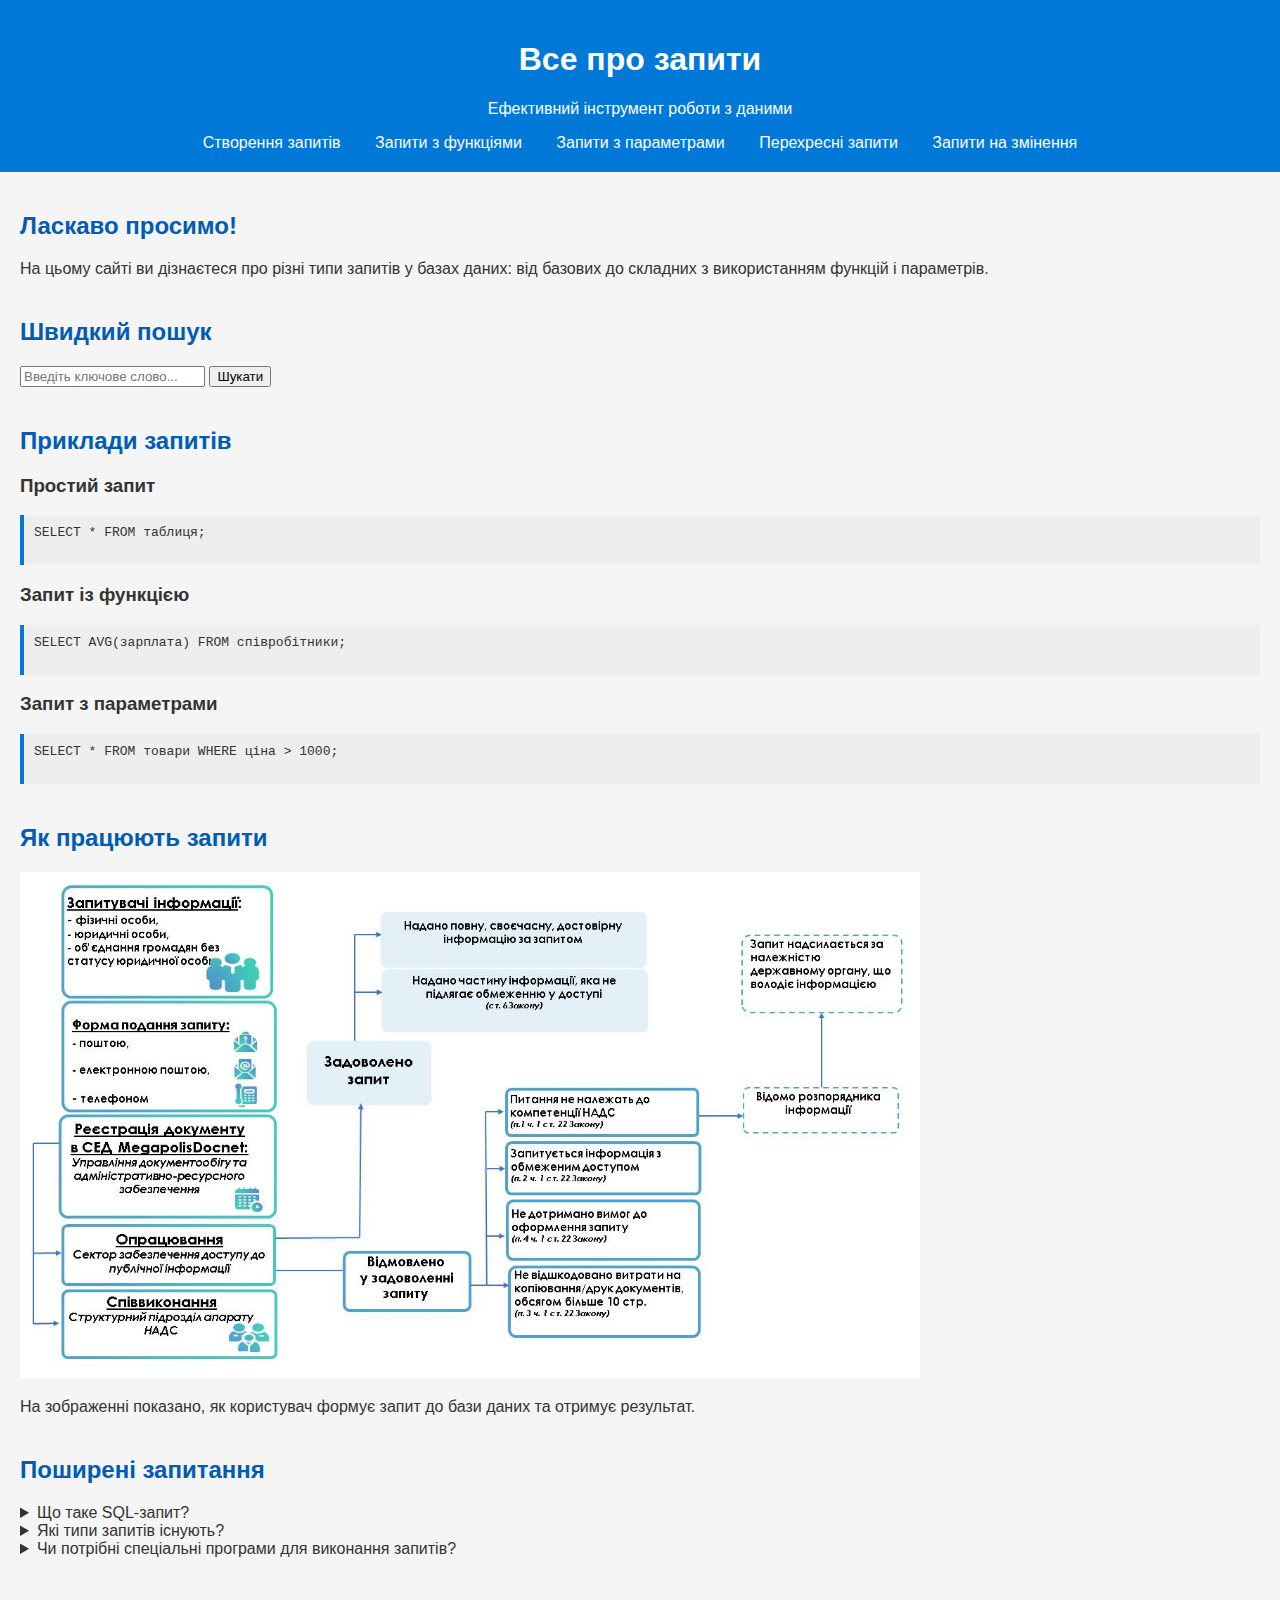
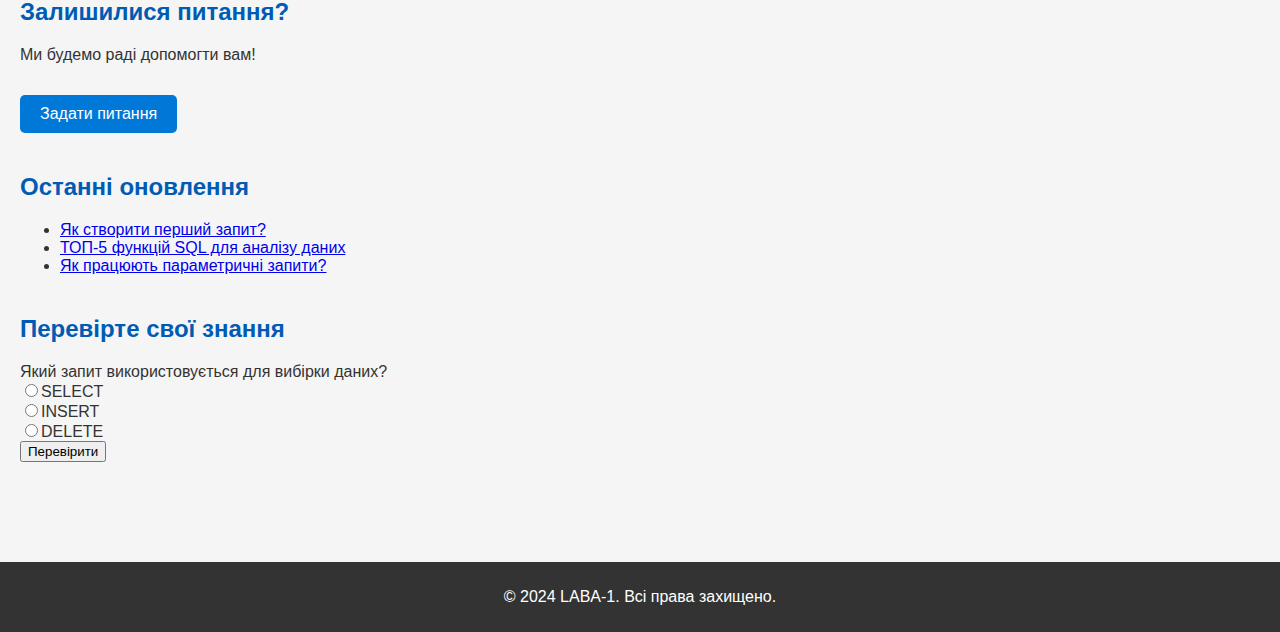
<file: index.html>
<!DOCTYPE html>
<html lang="uk">
<head>
    <meta charset="UTF-8">
    <meta name="viewport" content="width=device-width, initial-scale=1.0">
    <title>LABA-1 - Все про запити</title>
    <link rel="stylesheet" href="styles.css">
</head>
<body>
    <header>
        <h1>Все про запити</h1>
        <p>Ефективний інструмент роботи з даними</p>
        <nav>
            <a href="create-queries.html">Створення запитів</a>
            <a href="queries-with-functions.html">Запити з функціями</a>
            <a href="parameterized-queries.html">Запити з параметрами</a>
            <a href="cross-queries.html">Перехресні запити</a>
            <a href="modification-queries.html">Запити на змінення</a>
        </nav>
    </header>
    <main>
        <section>
            <h2>Ласкаво просимо!</h2>
            <p>На цьому сайті ви дізнаєтеся про різні типи запитів у базах даних: від базових до складних з використанням функцій і параметрів.</p>
        </section>
        <section>
            <h2>Швидкий пошук</h2>
            <form action="search.html" method="get">
                <input type="text" name="query" placeholder="Введіть ключове слово..." required>
                <button type="submit">Шукати</button>
            </form>
        </section>
        <section>
            <h2>Приклади запитів</h2>
            <div class="slider">
                <div>
                    <h3>Простий запит</h3>
                    <pre>
SELECT * FROM таблиця;
                    </pre>
                </div>
                <div>
                    <h3>Запит із функцією</h3>
                    <pre>
SELECT AVG(зарплата) FROM співробітники;
                    </pre>
                </div>
                <div>
                    <h3>Запит з параметрами</h3>
                    <pre>
SELECT * FROM товари WHERE ціна > 1000;
                    </pre>
                </div>
            </div>
        </section>
        <section>
            <h2>Як працюють запити</h2>
            <img src="img/algoritm-040321.jpg" alt="Схема роботи запитів" style="width:100%; max-width:900px;">
            <p>На зображенні показано, як користувач формує запит до бази даних та отримує результат.</p>
        </section>
        <section>
            <h2>Поширені запитання</h2>
            <details>
                <summary>Що таке SQL-запит?</summary>
                <p>SQL-запит — це інструкція для бази даних, яка визначає, що саме потрібно зробити з даними: отримати, змінити, видалити або додати.</p>
            </details>
            <details>
                <summary>Які типи запитів існують?</summary>
                <p>Основні типи: SELECT (вибірка даних), INSERT (додавання), UPDATE (оновлення), DELETE (видалення).</p>
            </details>
            <details>
                <summary>Чи потрібні спеціальні програми для виконання запитів?</summary>
                <p>Так, для роботи із запитами використовують програми, такі як MySQL Workbench, phpMyAdmin або командний рядок бази даних.</p>
            </details>
        </section>
        <section>
            <h2>Залишилися питання?</h2>
            <p>Ми будемо раді допомогти вам!</p>
            <a href="contact.html" class="button">Задати питання</a>
        </section>
        <section>
            <h2>Останні оновлення</h2>
            <ul>
                <li><a href="create-queries.html">Як створити перший запит?</a></li>
                <li><a href="queries-with-functions.html">ТОП-5 функцій SQL для аналізу даних</a></li>
                <li><a href="parameterized-queries.html">Як працюють параметричні запити?</a></li>
            </ul>
        </section>
        <section>
            <h2>Перевірте свої знання</h2>
            <form>
                <label>Який запит використовується для вибірки даних?</label><br>
                <input type="radio" name="query" value="SELECT" id="select"><label for="select">SELECT</label><br>
                <input type="radio" name="query" value="INSERT" id="insert"><label for="insert">INSERT</label><br>
                <input type="radio" name="query" value="DELETE" id="delete"><label for="delete">DELETE</label><br>
                <button type="submit">Перевірити</button>
            </form>
        </section>
    </main>
    <footer>
        <p>&copy; 2024 LABA-1. Всі права захищено.</p>
    </footer>
</body>
</html>
</file>
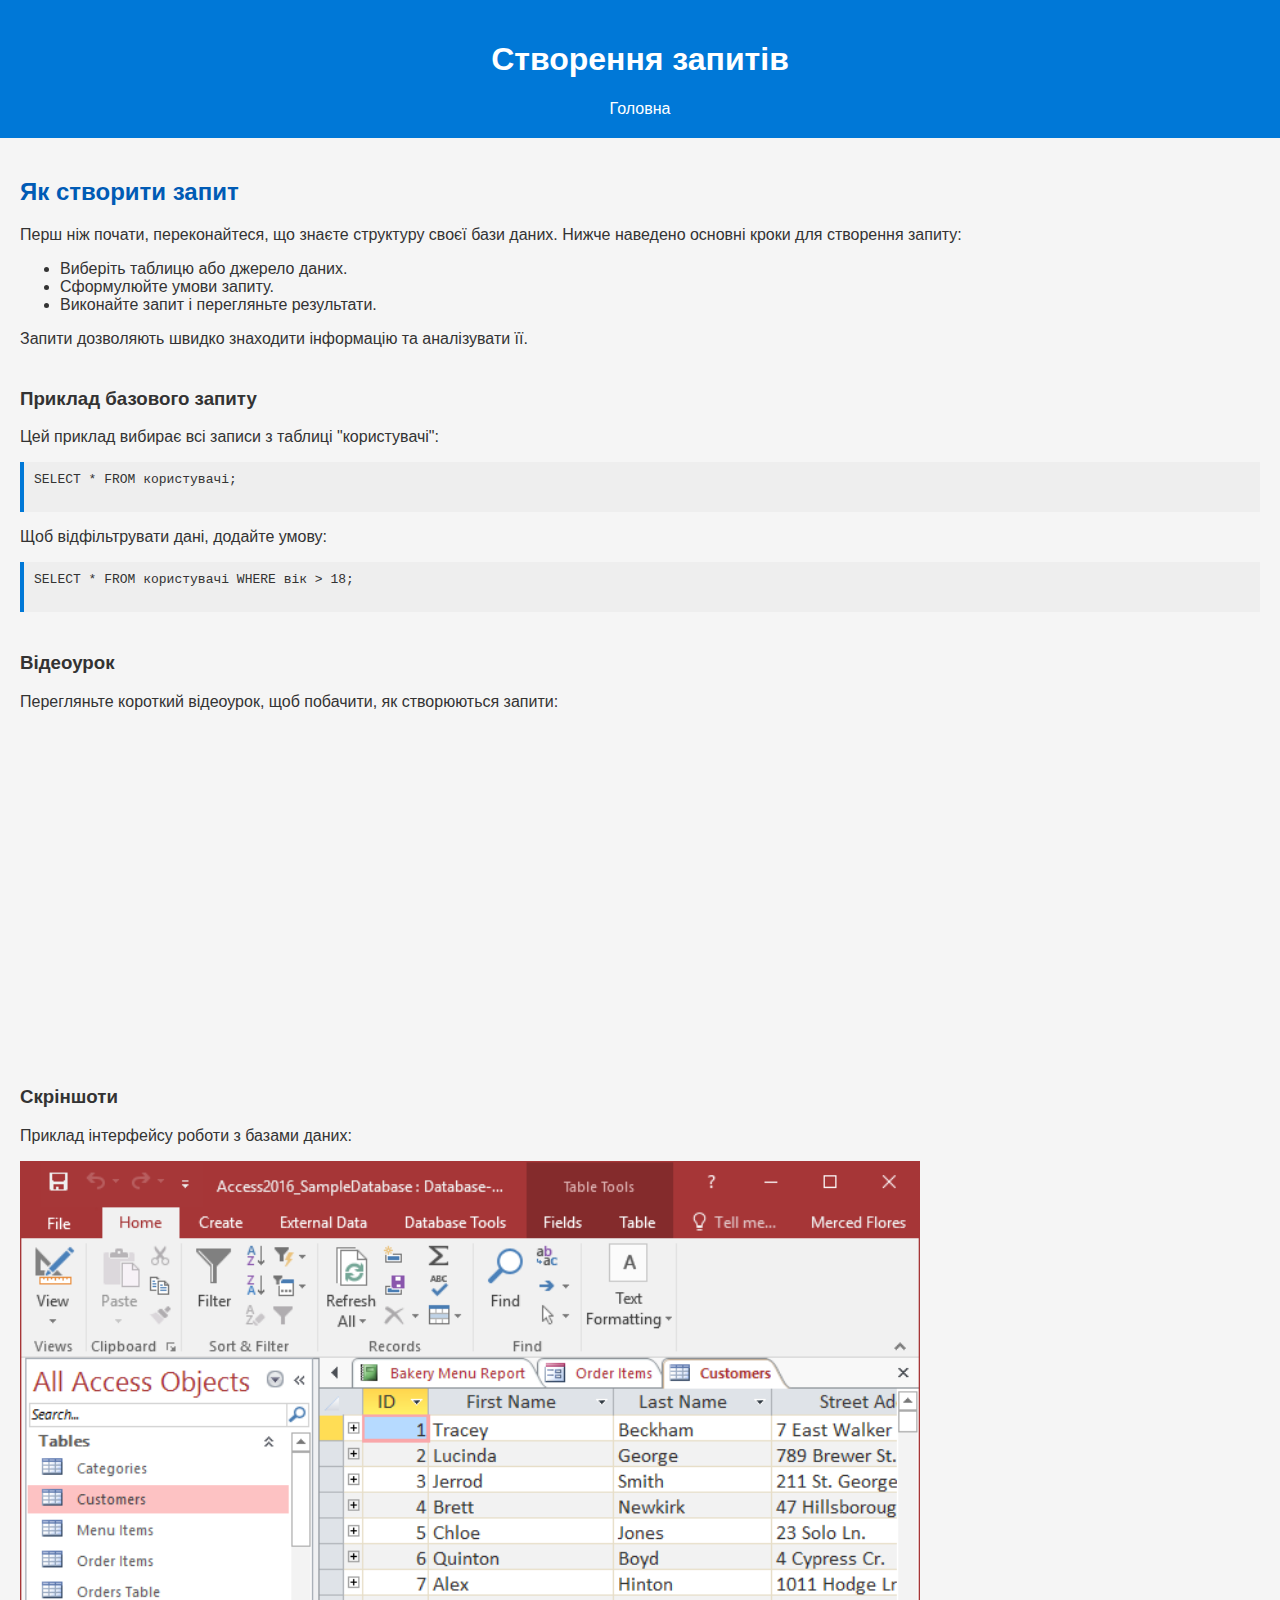
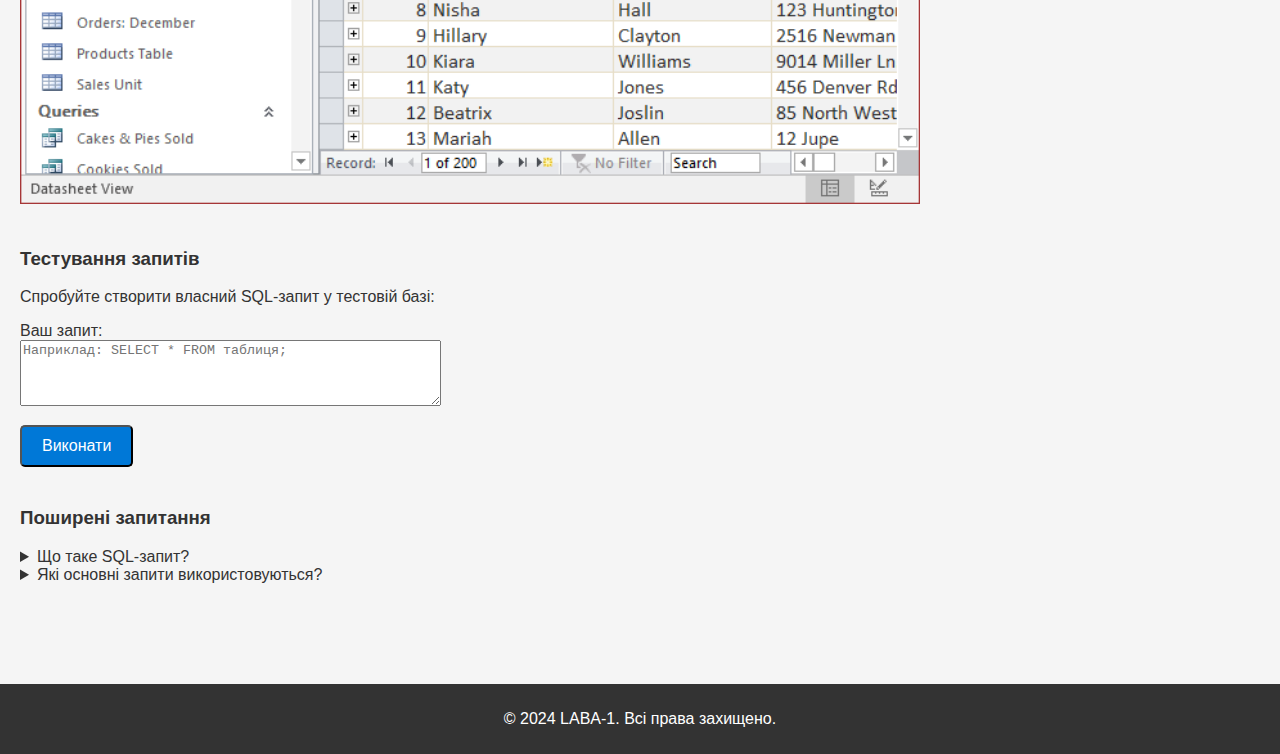
<file: create-queries.html>
<!DOCTYPE html>
<html lang="uk">
<head>
    <meta charset="UTF-8">
    <meta name="viewport" content="width=device-width, initial-scale=1.0">
    <title>Створення запитів</title>
    <link rel="stylesheet" href="styles.css">
</head>
<body>
    <header>
        <h1>Створення запитів</h1>
        <nav>
            <a href="index.html">Головна</a>
        </nav>
    </header>
    <main>
        <section>
            <h2>Як створити запит</h2>
            <p>Перш ніж почати, переконайтеся, що знаєте структуру своєї бази даних. Нижче наведено основні кроки для створення запиту:</p>
            <ul>
                <li>Виберіть таблицю або джерело даних.</li>
                <li>Сформулюйте умови запиту.</li>
                <li>Виконайте запит і перегляньте результати.</li>
            </ul>
            <p>Запити дозволяють швидко знаходити інформацію та аналізувати її.</p>
        </section>
        <section>
            <h3>Приклад базового запиту</h3>
            <p>Цей приклад вибирає всі записи з таблиці "користувачі":</p>
            <pre>
SELECT * FROM користувачі;
            </pre>
            <p>Щоб відфільтрувати дані, додайте умову:</p>
            <pre>
SELECT * FROM користувачі WHERE вік > 18;
            </pre>
        </section>
        <section>
            <h3>Відеоурок</h3>
            <p>Перегляньте короткий відеоурок, щоб побачити, як створюються запити:</p>
            <iframe width="560" height="315" src="https://www.youtube.com/embed/k7xQU2uIhw4?si=f3avqOS9Bwd1dtp3" title="YouTube video player" frameborder="0" allow="accelerometer; autoplay; clipboard-write; encrypted-media; gyroscope; picture-in-picture; web-share" referrerpolicy="strict-origin-when-cross-origin" allowfullscreen></iframe>
        </section>
        <section>
            <h3>Скріншоти</h3>
            <p>Приклад інтерфейсу роботи з базами даних:</p>
            <img src="img/getting_started_intro_interactive.png" alt="Інтерфейс бази даних" style="width:100%; max-width:900px;">
        </section>
        <section>
            <h3>Тестування запитів</h3>
            <p>Спробуйте створити власний SQL-запит у тестовій базі:</p>
            <form action="process-query.php" method="post">
                <label for="query">Ваш запит:</label><br>
                <textarea id="query" name="query" rows="4" cols="50" placeholder="Наприклад: SELECT * FROM таблиця;"></textarea><br>
                <button type="submit" class="button">Виконати</button>
            </form>
        </section>
        <section>
            <h3>Поширені запитання</h3>
            <details>
                <summary>Що таке SQL-запит?</summary>
                <p>SQL-запит — це команда, яка дозволяє отримувати, додавати, змінювати або видаляти дані з бази даних.</p>
            </details>
            <details>
                <summary>Які основні запити використовуються?</summary>
                <p>Основні типи запитів: SELECT (вибірка даних), INSERT (додавання даних), UPDATE (оновлення), DELETE (видалення).</p>
            </details>
        </section>
    </main>
    <footer>
        <p>&copy; 2024 LABA-1. Всі права захищено.</p>
    </footer>
</body>
</html>
</file>
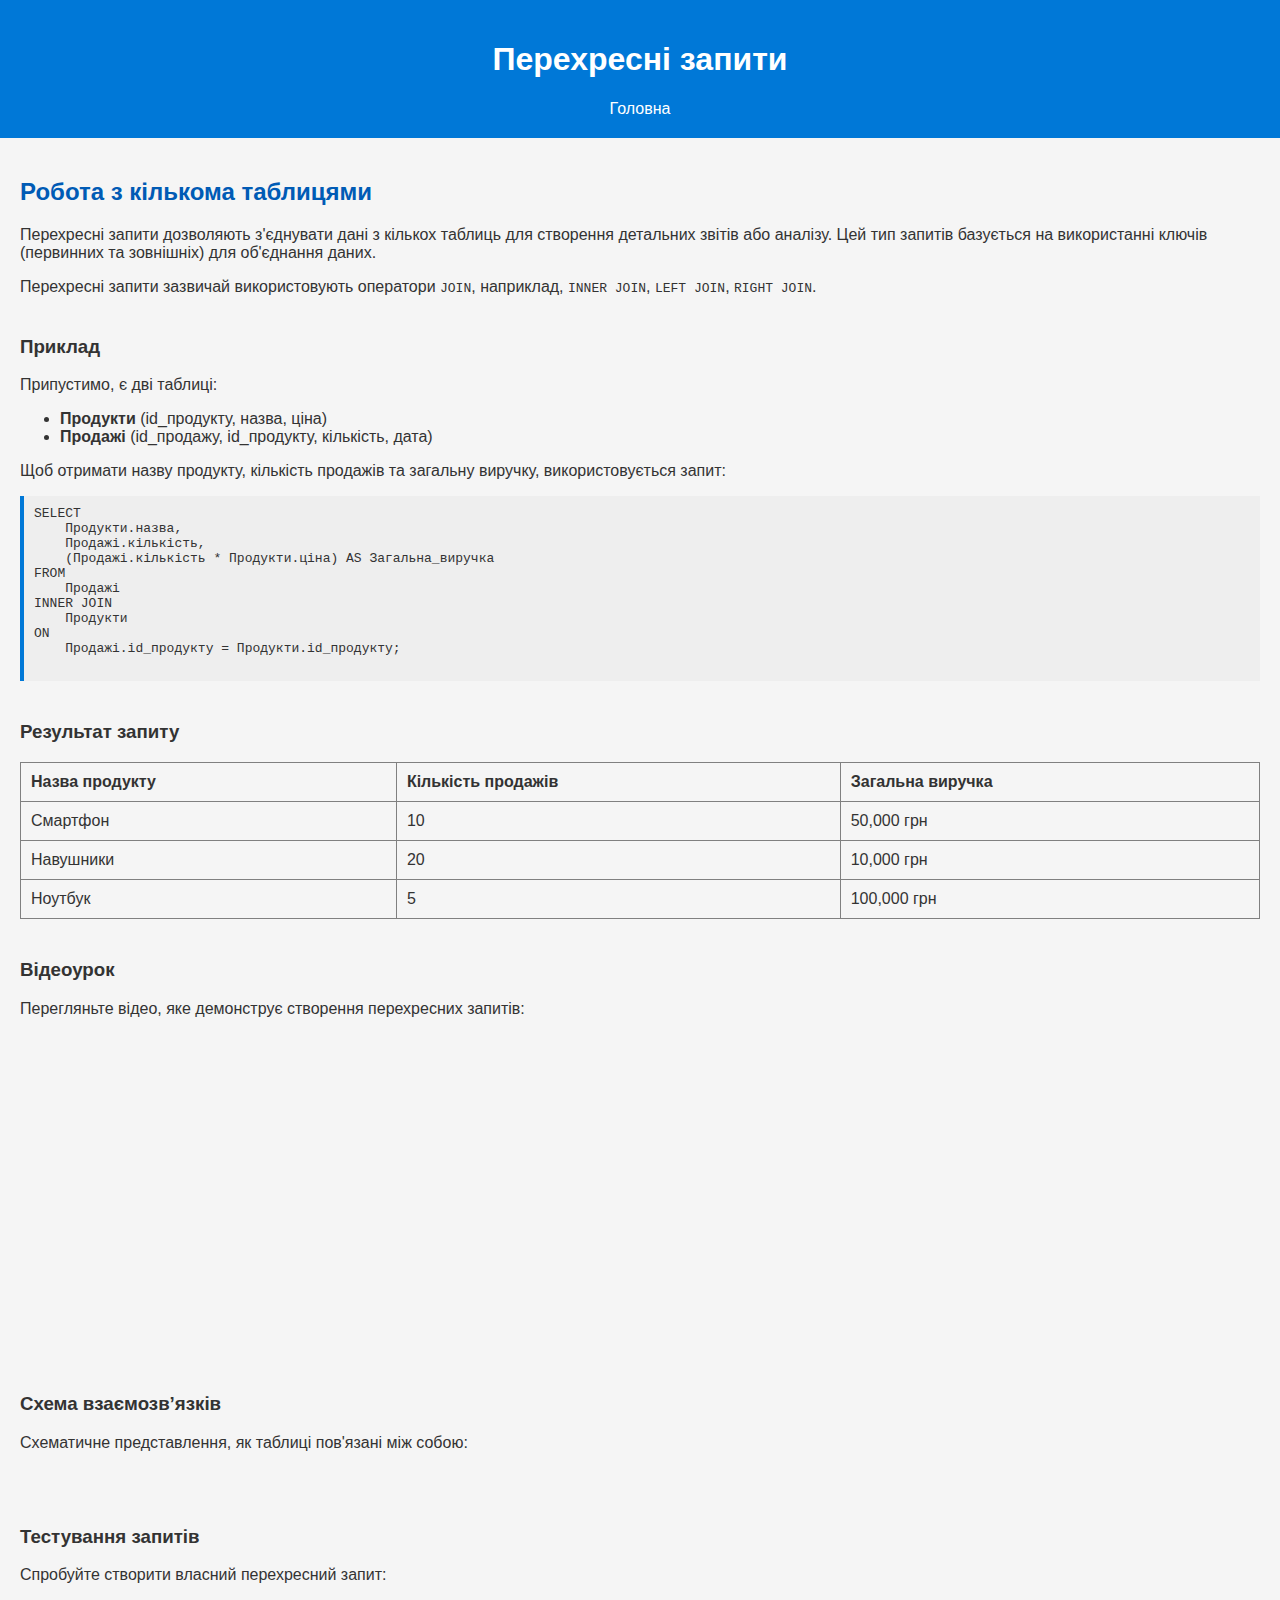
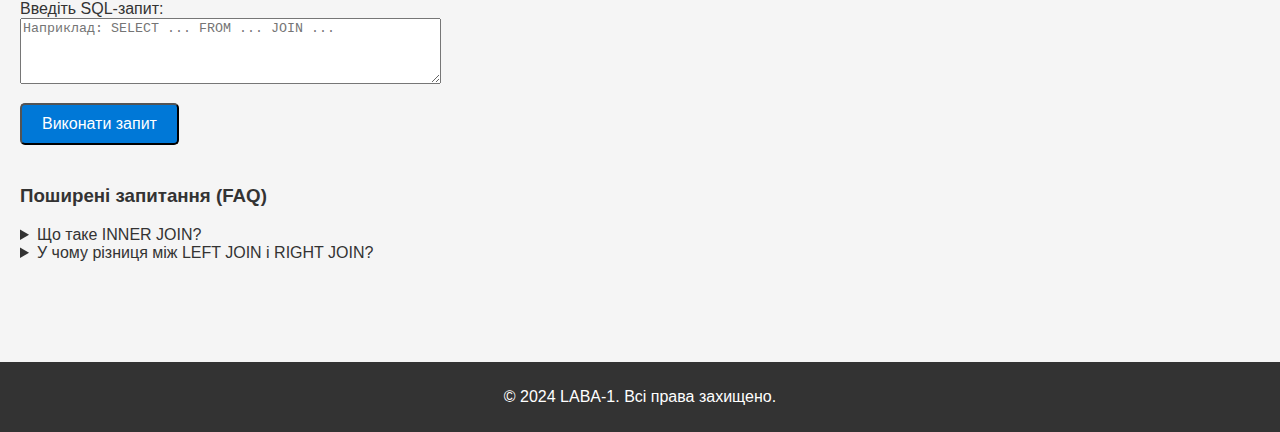
<file: cross-queries.html>
<!DOCTYPE html>
<html lang="uk">
<head>
    <meta charset="UTF-8">
    <meta name="viewport" content="width=device-width, initial-scale=1.0">
    <title>Перехресні запити</title>
    <link rel="stylesheet" href="styles.css">
</head>
<body>
    <header>
        <h1>Перехресні запити</h1>
        <nav>
            <a href="index.html">Головна</a>
        </nav>
    </header>
    <main>
        <section>
            <h2>Робота з кількома таблицями</h2>
            <p>Перехресні запити дозволяють з'єднувати дані з кількох таблиць для створення детальних звітів або аналізу. Цей тип запитів базується на використанні ключів (первинних та зовнішніх) для об'єднання даних.</p>
            <p>Перехресні запити зазвичай використовують оператори <code>JOIN</code>, наприклад, <code>INNER JOIN</code>, <code>LEFT JOIN</code>, <code>RIGHT JOIN</code>.</p>
        </section>
        <section>
            <h3>Приклад</h3>
            <p>Припустимо, є дві таблиці:</p>
            <ul>
                <li><strong>Продукти</strong> (id_продукту, назва, ціна)</li>
                <li><strong>Продажі</strong> (id_продажу, id_продукту, кількість, дата)</li>
            </ul>
            <p>Щоб отримати назву продукту, кількість продажів та загальну виручку, використовується запит:</p>
            <pre>
SELECT 
    Продукти.назва, 
    Продажі.кількість, 
    (Продажі.кількість * Продукти.ціна) AS Загальна_виручка
FROM 
    Продажі
INNER JOIN 
    Продукти
ON 
    Продажі.id_продукту = Продукти.id_продукту;
            </pre>
        </section>
        <section>
            <h3>Результат запиту</h3>
            <table border="1" cellpadding="10" style="border-collapse: collapse; width: 100%; text-align: left;">
                <thead>
                    <tr>
                        <th>Назва продукту</th>
                        <th>Кількість продажів</th>
                        <th>Загальна виручка</th>
                    </tr>
                </thead>
                <tbody>
                    <tr>
                        <td>Смартфон</td>
                        <td>10</td>
                        <td>50,000 грн</td>
                    </tr>
                    <tr>
                        <td>Навушники</td>
                        <td>20</td>
                        <td>10,000 грн</td>
                    </tr>
                    <tr>
                        <td>Ноутбук</td>
                        <td>5</td>
                        <td>100,000 грн</td>
                    </tr>
                </tbody>
            </table>
        </section>
        <section>
            <h3>Відеоурок</h3>
            <p>Перегляньте відео, яке демонструє створення перехресних запитів:</p>
            <iframe width="560" height="315" src="https://www.youtube.com/embed/c3luqHbuiso?si=gp8Oe60lyz-9JCsb" title="YouTube video player" frameborder="0" allow="accelerometer; autoplay; clipboard-write; encrypted-media; gyroscope; picture-in-picture; web-share" referrerpolicy="strict-origin-when-cross-origin" allowfullscreen></iframe>
        </section>
        <section>
            <h3>Схема взаємозв’язків</h3>
            <p>Схематичне представлення, як таблиці пов'язані між собою:</p>
            <img src="img/maxresdefault.jpg" alt="Схема зв'язків таблиць" style="width:100%; max-width:00px;">
        </section>
        <section>
            <h3>Тестування запитів</h3>
            <p>Спробуйте створити власний перехресний запит:</p>
            <form action="process-query.php" method="post">
                <label for="query">Введіть SQL-запит:</label><br>
                <textarea id="query" name="query" rows="4" cols="50" placeholder="Наприклад: SELECT ... FROM ... JOIN ..."></textarea><br>
                <button type="submit" class="button">Виконати запит</button>
            </form>
        </section>
        <section>
            <h3>Поширені запитання (FAQ)</h3>
            <details>
                <summary>Що таке INNER JOIN?</summary>
                <p>INNER JOIN — це тип об'єднання, який повертає лише ті рядки, які мають відповідні значення в обох таблицях.</p>
            </details>
            <details>
                <summary>У чому різниця між LEFT JOIN і RIGHT JOIN?</summary>
                <p>LEFT JOIN повертає всі рядки з лівої таблиці та відповідні рядки з правої таблиці. RIGHT JOIN працює аналогічно, але повертає всі рядки з правої таблиці.</p>
            </details>
        </section>
    </main>
    <footer>
        <p>&copy; 2024 LABA-1. Всі права захищено.</p>
    </footer>
</body>
</html>
</file>
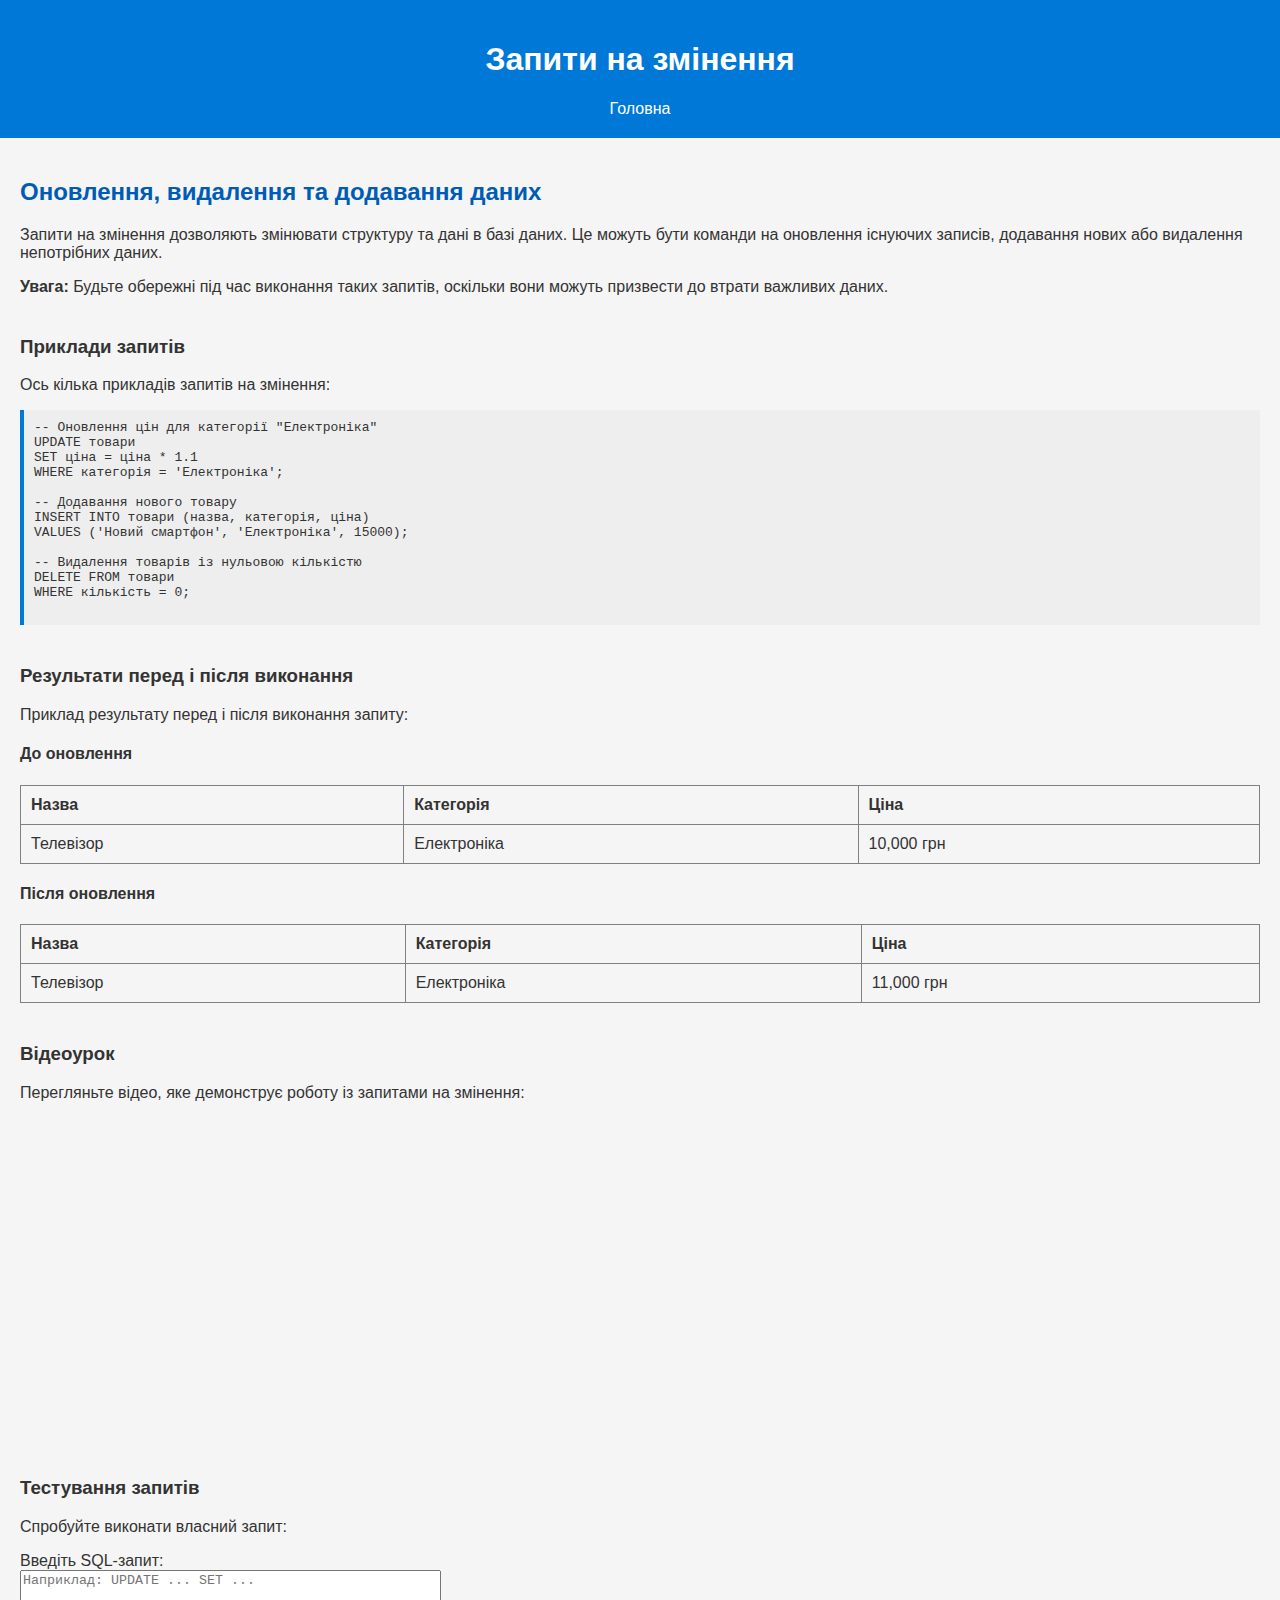
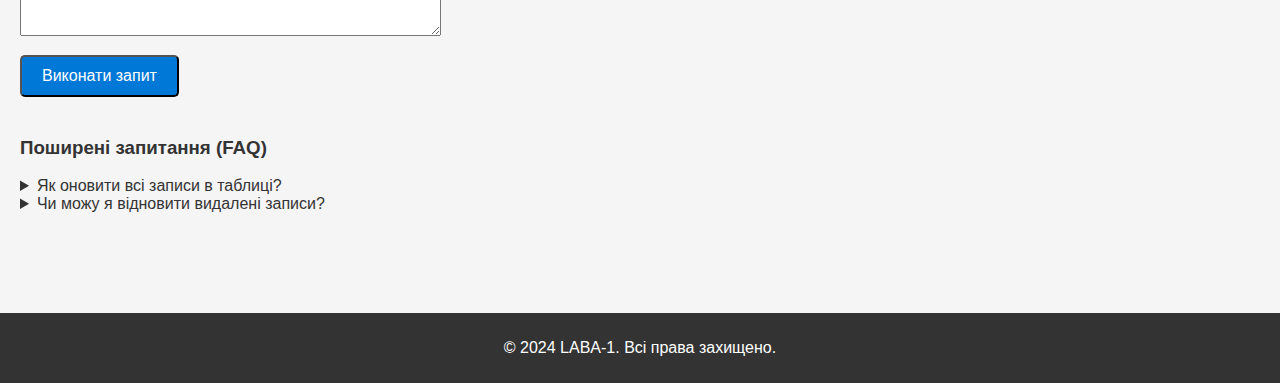
<file: modification-queries.html>
<!DOCTYPE html>
<html lang="uk">
<head>
    <meta charset="UTF-8">
    <meta name="viewport" content="width=device-width, initial-scale=1.0">
    <title>Запити на змінення</title>
    <link rel="stylesheet" href="styles.css">
</head>
<body>
    <header>
        <h1>Запити на змінення</h1>
        <nav>
            <a href="index.html">Головна</a>
        </nav>
    </header>
    <main>
        <section>
            <h2>Оновлення, видалення та додавання даних</h2>
            <p>Запити на змінення дозволяють змінювати структуру та дані в базі даних. Це можуть бути команди на оновлення існуючих записів, додавання нових або видалення непотрібних даних.</p>
            <p><strong>Увага:</strong> Будьте обережні під час виконання таких запитів, оскільки вони можуть призвести до втрати важливих даних.</p>
        </section>
        <section>
            <h3>Приклади запитів</h3>
            <p>Ось кілька прикладів запитів на змінення:</p>
            <pre>
-- Оновлення цін для категорії "Електроніка"
UPDATE товари
SET ціна = ціна * 1.1
WHERE категорія = 'Електроніка';

-- Додавання нового товару
INSERT INTO товари (назва, категорія, ціна)
VALUES ('Новий смартфон', 'Електроніка', 15000);

-- Видалення товарів із нульовою кількістю
DELETE FROM товари
WHERE кількість = 0;
            </pre>
        </section>
        <section>
            <h3>Результати перед і після виконання</h3>
            <p>Приклад результату перед і після виконання запиту:</p>
            <h4>До оновлення</h4>
            <table border="1" cellpadding="10" style="border-collapse: collapse; width: 100%; text-align: left;">
                <thead>
                    <tr>
                        <th>Назва</th>
                        <th>Категорія</th>
                        <th>Ціна</th>
                    </tr>
                </thead>
                <tbody>
                    <tr>
                        <td>Телевізор</td>
                        <td>Електроніка</td>
                        <td>10,000 грн</td>
                    </tr>
                </tbody>
            </table>
            <h4>Після оновлення</h4>
            <table border="1" cellpadding="10" style="border-collapse: collapse; width: 100%; text-align: left;">
                <thead>
                    <tr>
                        <th>Назва</th>
                        <th>Категорія</th>
                        <th>Ціна</th>
                    </tr>
                </thead>
                <tbody>
                    <tr>
                        <td>Телевізор</td>
                        <td>Електроніка</td>
                        <td>11,000 грн</td>
                    </tr>
                </tbody>
            </table>
        </section>
        <section>
            <h3>Відеоурок</h3>
            <p>Перегляньте відео, яке демонструє роботу із запитами на змінення:</p>
            <iframe width="560" height="315" src="https://www.youtube.com/embed/KzoAik8YGPc?si=SUwb5foosb7L9KBh" title="YouTube video player" frameborder="0" allow="accelerometer; autoplay; clipboard-write; encrypted-media; gyroscope; picture-in-picture; web-share" referrerpolicy="strict-origin-when-cross-origin" allowfullscreen></iframe>
        </section>
        <section>
            <h3>Тестування запитів</h3>
            <p>Спробуйте виконати власний запит:</p>
            <form action="process-query.php" method="post">
                <label for="query">Введіть SQL-запит:</label><br>
                <textarea id="query" name="query" rows="4" cols="50" placeholder="Наприклад: UPDATE ... SET ..."></textarea><br>
                <button type="submit" class="button">Виконати запит</button>
            </form>
        </section>
        <section>
            <h3>Поширені запитання (FAQ)</h3>
            <details>
                <summary>Як оновити всі записи в таблиці?</summary>
                <p>Щоб оновити всі записи, не використовуйте <code>WHERE</code>. Наприклад:</p>
                <pre>
UPDATE таблиця
SET колонка = 'нове значення';
                </pre>
            </details>
            <details>
                <summary>Чи можу я відновити видалені записи?</summary>
                <p>Після виконання запиту <code>DELETE</code> відновити дані неможливо, якщо не було зроблено резервної копії.</p>
            </details>
        </section>
    </main>
    <footer>
        <p>&copy; 2024 LABA-1. Всі права захищено.</p>
    </footer>
</body>
</html>
</file>
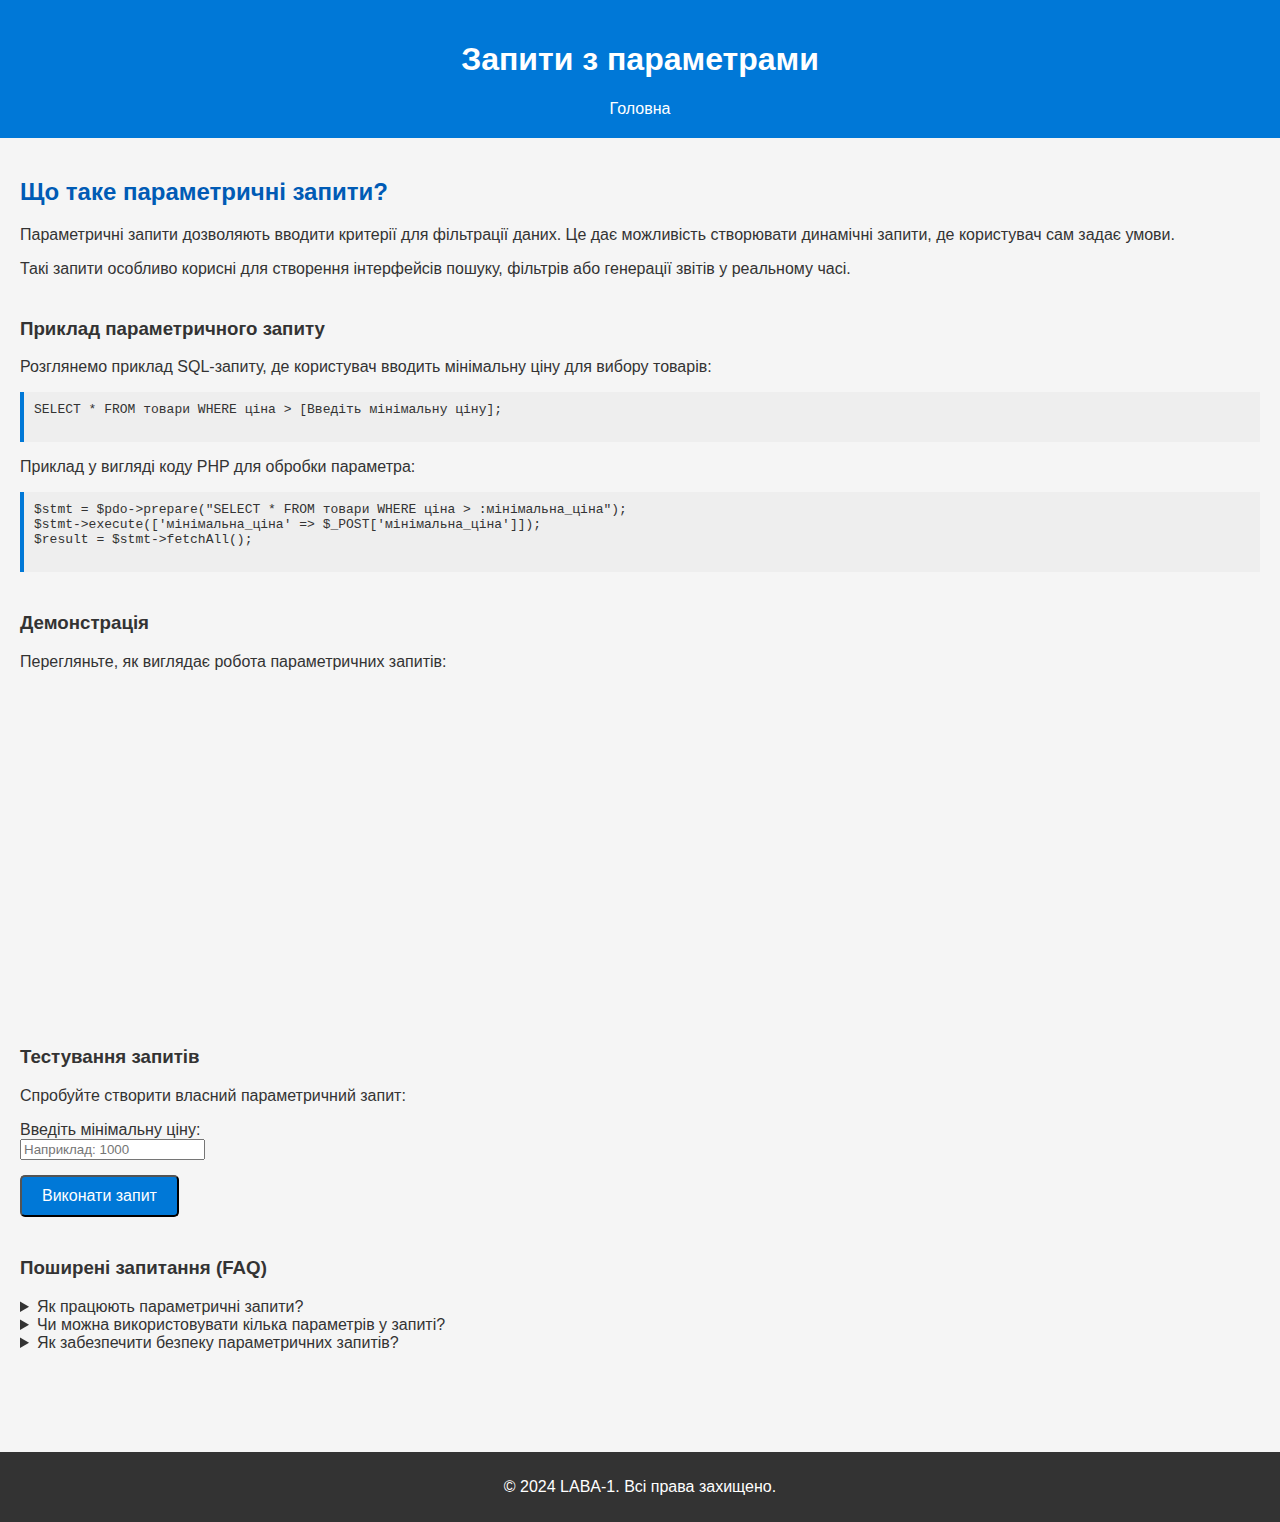
<file: parameterized-queries.html>
<!DOCTYPE html>
<html lang="uk">
<head>
    <meta charset="UTF-8">
    <meta name="viewport" content="width=device-width, initial-scale=1.0">
    <title>Запити з параметрами</title>
    <link rel="stylesheet" href="styles.css">
</head>
<body>
    <header>
        <h1>Запити з параметрами</h1>
        <nav>
            <a href="index.html">Головна</a>
        </nav>
    </header>
    <main>
        <section>
            <h2>Що таке параметричні запити?</h2>
            <p>Параметричні запити дозволяють вводити критерії для фільтрації даних. Це дає можливість створювати динамічні запити, де користувач сам задає умови.</p>
            <p>Такі запити особливо корисні для створення інтерфейсів пошуку, фільтрів або генерації звітів у реальному часі.</p>
        </section>
        <section>
            <h3>Приклад параметричного запиту</h3>
            <p>Розглянемо приклад SQL-запиту, де користувач вводить мінімальну ціну для вибору товарів:</p>
            <pre>
SELECT * FROM товари WHERE ціна > [Введіть мінімальну ціну];
            </pre>
            <p>Приклад у вигляді коду PHP для обробки параметра:</p>
            <pre>
$stmt = $pdo->prepare("SELECT * FROM товари WHERE ціна > :мінімальна_ціна");
$stmt->execute(['мінімальна_ціна' => $_POST['мінімальна_ціна']]);
$result = $stmt->fetchAll();
            </pre>
        </section>
        <section>
            <h3>Демонстрація</h3>
            <p>Перегляньте, як виглядає робота параметричних запитів:</p>
            <iframe width="560" height="315" src="https://www.youtube.com/embed/mZ490dhMq94?si=3kDkhZphOsSSBSq3" title="YouTube video player" frameborder="0" allow="accelerometer; autoplay; clipboard-write; encrypted-media; gyroscope; picture-in-picture; web-share" referrerpolicy="strict-origin-when-cross-origin" allowfullscreen></iframe>
        </section>
        <section>
            <h3>Тестування запитів</h3>
            <p>Спробуйте створити власний параметричний запит:</p>
            <form action="process-query.php" method="post">
                <label for="min-price">Введіть мінімальну ціну:</label><br>
                <input type="number" id="min-price" name="min-price" placeholder="Наприклад: 1000" required><br>
                <button type="submit" class="button">Виконати запит</button>
            </form>
        </section>
        <section>
            <h3>Поширені запитання (FAQ)</h3>
            <details>
                <summary>Як працюють параметричні запити?</summary>
                <p>Параметричний запит використовує плейсхолдери (наприклад, `:параметр`) для передачі даних. Це забезпечує безпеку та запобігає SQL-ін'єкціям.</p>
            </details>
            <details>
                <summary>Чи можна використовувати кілька параметрів у запиті?</summary>
                <p>Так, ви можете додати кілька параметрів, наприклад:</p>
                <pre>
SELECT * FROM товари WHERE ціна BETWEEN :мін AND :макс;
                </pre>
            </details>
            <details>
                <summary>Як забезпечити безпеку параметричних запитів?</summary>
                <p>Використовуйте підготовлені вирази (prepared statements) у поєднанні з бібліотеками, такими як PDO у PHP.</p>
            </details>
        </section>
    </main>
    <footer>
        <p>&copy; 2024 LABA-1. Всі права захищено.</p>
    </footer>
</body>
</html>
</file>
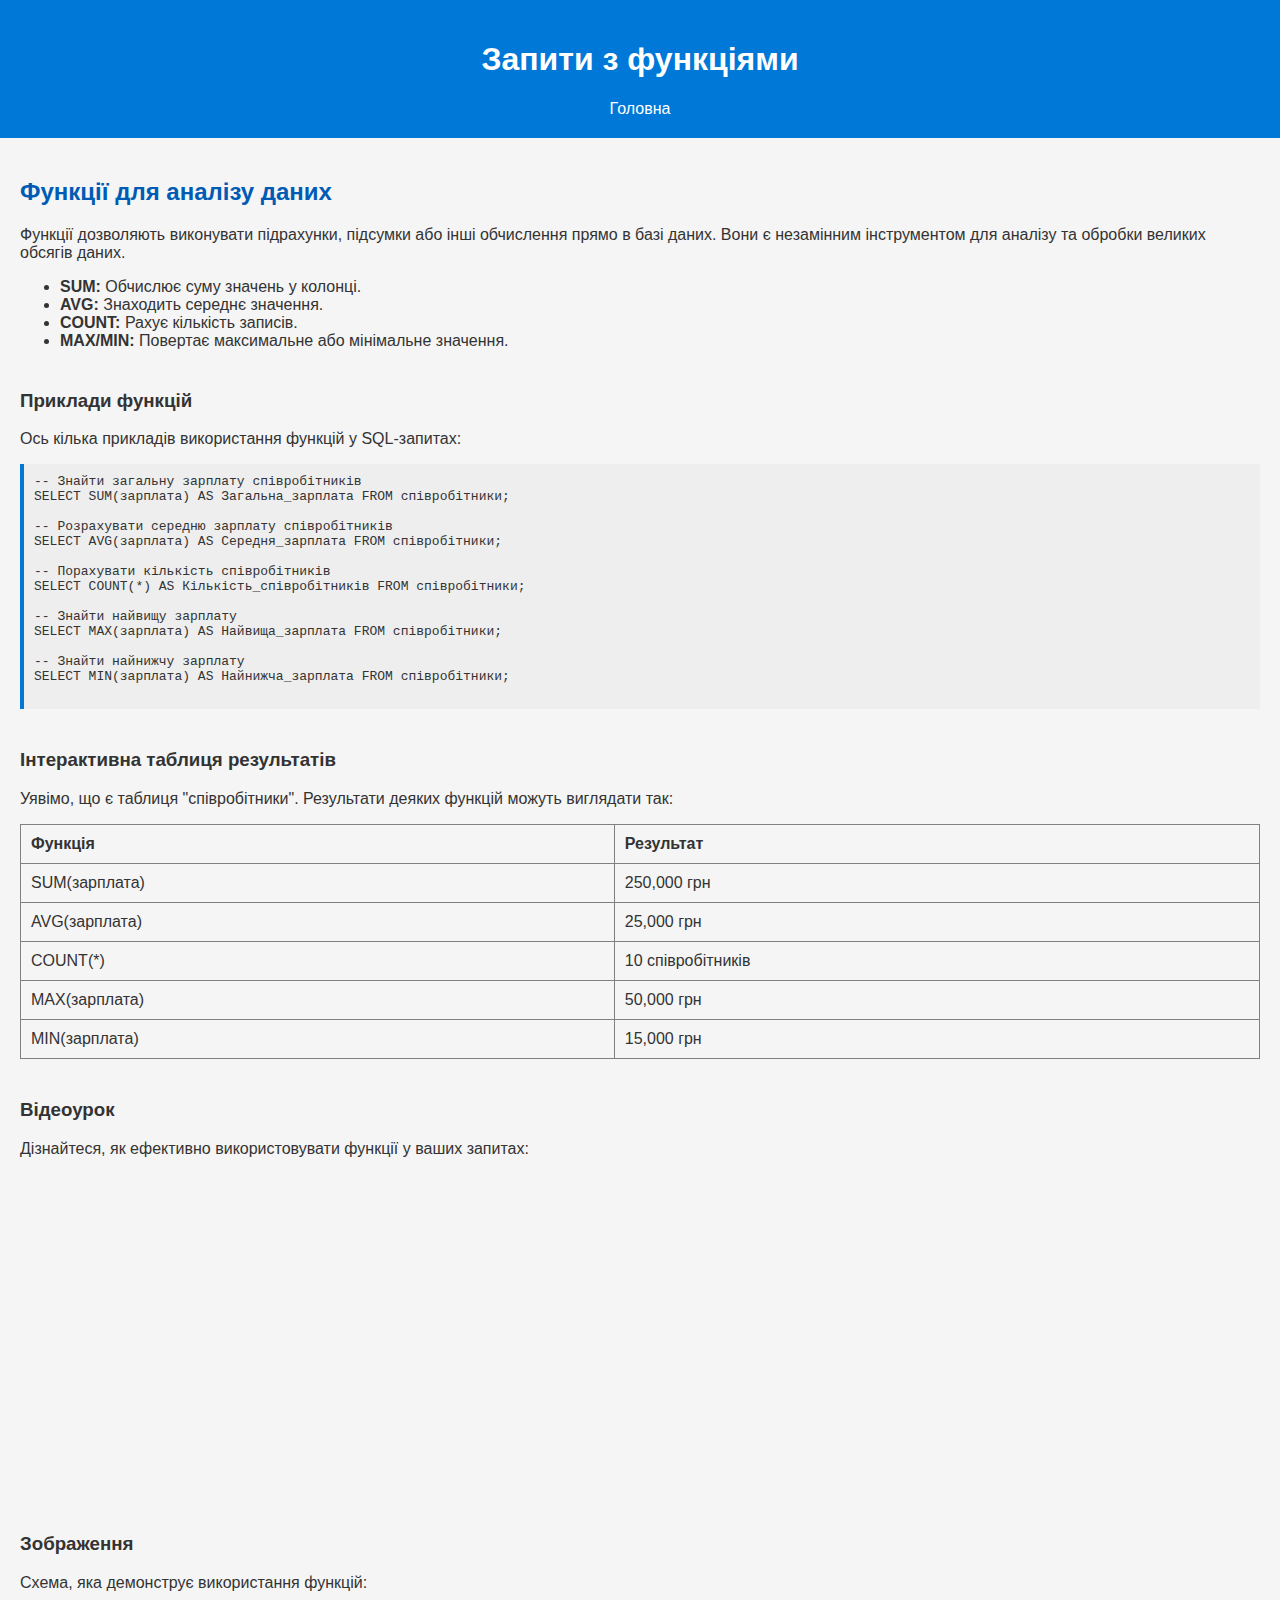
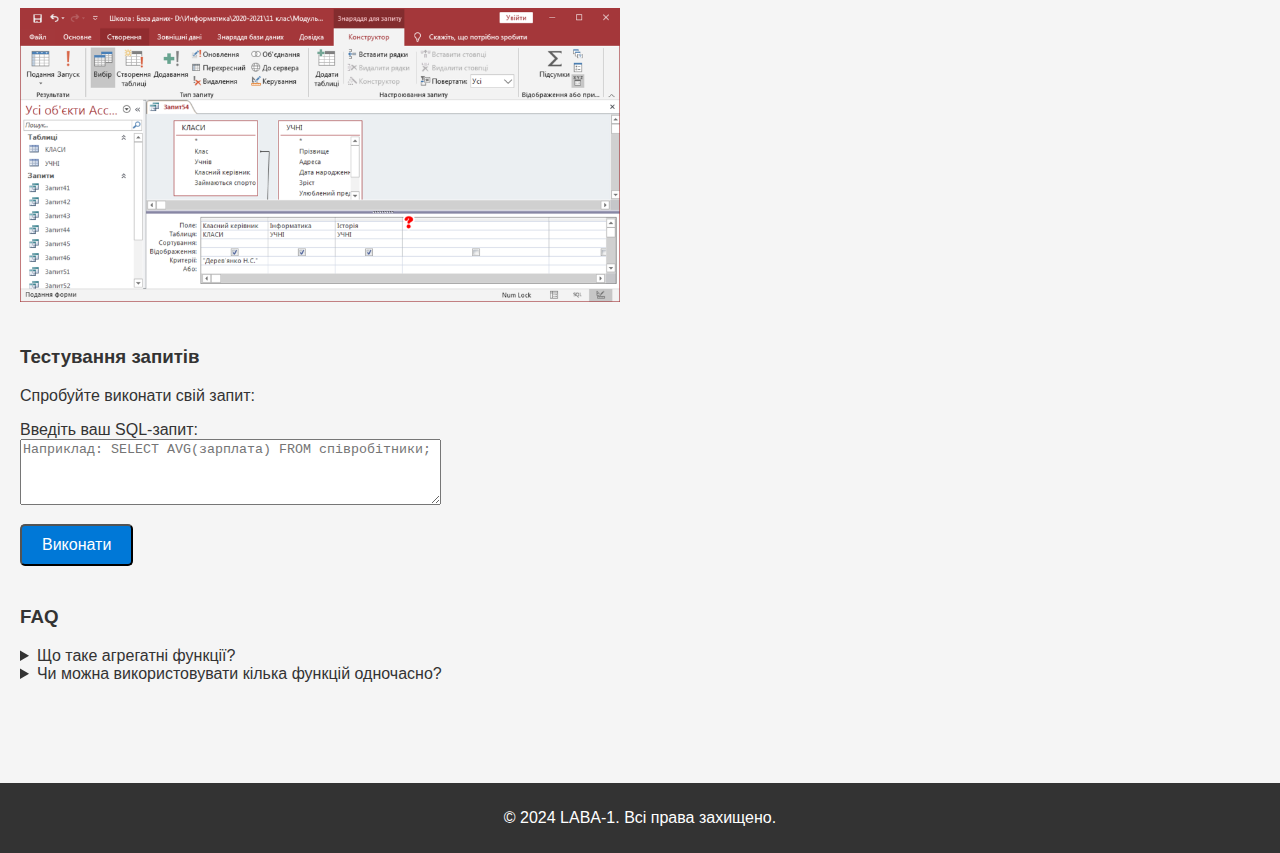
<file: queries-with-functions.html>
<!DOCTYPE html>
<html lang="uk">
<head>
    <meta charset="UTF-8">
    <meta name="viewport" content="width=device-width, initial-scale=1.0">
    <title>Запити з функціями</title>
    <link rel="stylesheet" href="styles.css">
</head>
<body>
    <header>
        <h1>Запити з функціями</h1>
        <nav>
            <a href="index.html">Головна</a>
        </nav>
    </header>
    <main>
        <section>
            <h2>Функції для аналізу даних</h2>
            <p>Функції дозволяють виконувати підрахунки, підсумки або інші обчислення прямо в базі даних. Вони є незамінним інструментом для аналізу та обробки великих обсягів даних.</p>
            <ul>
                <li><strong>SUM:</strong> Обчислює суму значень у колонці.</li>
                <li><strong>AVG:</strong> Знаходить середнє значення.</li>
                <li><strong>COUNT:</strong> Рахує кількість записів.</li>
                <li><strong>MAX/MIN:</strong> Повертає максимальне або мінімальне значення.</li>
            </ul>
        </section>
        <section>
            <h3>Приклади функцій</h3>
            <p>Ось кілька прикладів використання функцій у SQL-запитах:</p>
            <pre>
-- Знайти загальну зарплату співробітників
SELECT SUM(зарплата) AS Загальна_зарплата FROM співробітники;

-- Розрахувати середню зарплату співробітників
SELECT AVG(зарплата) AS Середня_зарплата FROM співробітники;

-- Порахувати кількість співробітників
SELECT COUNT(*) AS Кількість_співробітників FROM співробітники;

-- Знайти найвищу зарплату
SELECT MAX(зарплата) AS Найвища_зарплата FROM співробітники;

-- Знайти найнижчу зарплату
SELECT MIN(зарплата) AS Найнижча_зарплата FROM співробітники;
            </pre>
        </section>
        <section>
            <h3>Інтерактивна таблиця результатів</h3>
            <p>Уявімо, що є таблиця "співробітники". Результати деяких функцій можуть виглядати так:</p>
            <table border="1" cellpadding="10" style="border-collapse: collapse; width: 100%; text-align: left;">
                <thead>
                    <tr>
                        <th>Функція</th>
                        <th>Результат</th>
                    </tr>
                </thead>
                <tbody>
                    <tr>
                        <td>SUM(зарплата)</td>
                        <td>250,000 грн</td>
                    </tr>
                    <tr>
                        <td>AVG(зарплата)</td>
                        <td>25,000 грн</td>
                    </tr>
                    <tr>
                        <td>COUNT(*)</td>
                        <td>10 співробітників</td>
                    </tr>
                    <tr>
                        <td>MAX(зарплата)</td>
                        <td>50,000 грн</td>
                    </tr>
                    <tr>
                        <td>MIN(зарплата)</td>
                        <td>15,000 грн</td>
                    </tr>
                </tbody>
            </table>
        </section>
        <section>
            <h3>Відеоурок</h3>
            <p>Дізнайтеся, як ефективно використовувати функції у ваших запитах:</p>
            <iframe width="560" height="315" src="https://www.youtube.com/embed/QNfnuK-1YYY?si=XJNy7xDmWcKKT0A-" title="YouTube video player" frameborder="0" allow="accelerometer; autoplay; clipboard-write; encrypted-media; gyroscope; picture-in-picture; web-share" referrerpolicy="strict-origin-when-cross-origin" allowfullscreen></iframe>
        </section>
        <section>
            <h3>Зображення</h3>
            <p>Схема, яка демонструє використання функцій:</p>
            <img src="img/0201ad7o-c199-940x462.png" alt="Схема роботи функцій у SQL" style="width:100%; max-width:600px;">
        </section>
        <section>
            <h3>Тестування запитів</h3>
            <p>Спробуйте виконати свій запит:</p>
            <form action="process-query.php" method="post">
                <label for="query">Введіть ваш SQL-запит:</label><br>
                <textarea id="query" name="query" rows="4" cols="50" placeholder="Наприклад: SELECT AVG(зарплата) FROM співробітники;"></textarea><br>
                <button type="submit" class="button">Виконати</button>
            </form>
        </section>
        <section>
            <h3>FAQ</h3>
            <details>
                <summary>Що таке агрегатні функції?</summary>
                <p>Агрегатні функції — це функції, які виконують обчислення над групою значень і повертають єдине значення, наприклад, SUM, AVG, COUNT, MAX, MIN.</p>
            </details>
            <details>
                <summary>Чи можна використовувати кілька функцій одночасно?</summary>
                <p>Так, ви можете комбінувати функції, наприклад, для розрахунку середнього значення після відбору даних за умовою.</p>
            </details>
        </section>
    </main>
    <footer>
        <p>&copy; 2024 LABA-1. Всі права захищено.</p>
    </footer>
</body>
</html>
</file>
<file: styles.css>
body {
    font-family: Arial, sans-serif;
    margin: 0;
    padding: 0;
    background-color: #f5f5f5;
    color: #333;
}
header {
    background: #0078d7;
    color: white;
    padding: 20px;
    text-align: center;
}
nav a {
    color: white;
    margin: 0 15px;
    text-decoration: none;
}
nav a:hover {
    text-decoration: underline;
}
main {
    padding: 20px;
}
section {
    margin-bottom: 40px;
}
h2 {
    color: #005bb5;
}
.button {
    display: inline-block;
    padding: 10px 20px;
    background-color: #0078d7;
    color: white;
    text-decoration: none;
    border-radius: 5px;
    font-size: 1em;
    margin-top: 15px;
}
.button:hover {
    background-color: #005bb5;
}
pre {
    background: #eee;
    padding: 10px;
    border-left: 4px solid #0078d7;
    overflow-x: auto;
}
footer {
    background: #333;
    color: white;
    text-align: center;
    padding: 10px 0;
    margin-top: 40px;
}
</file>
